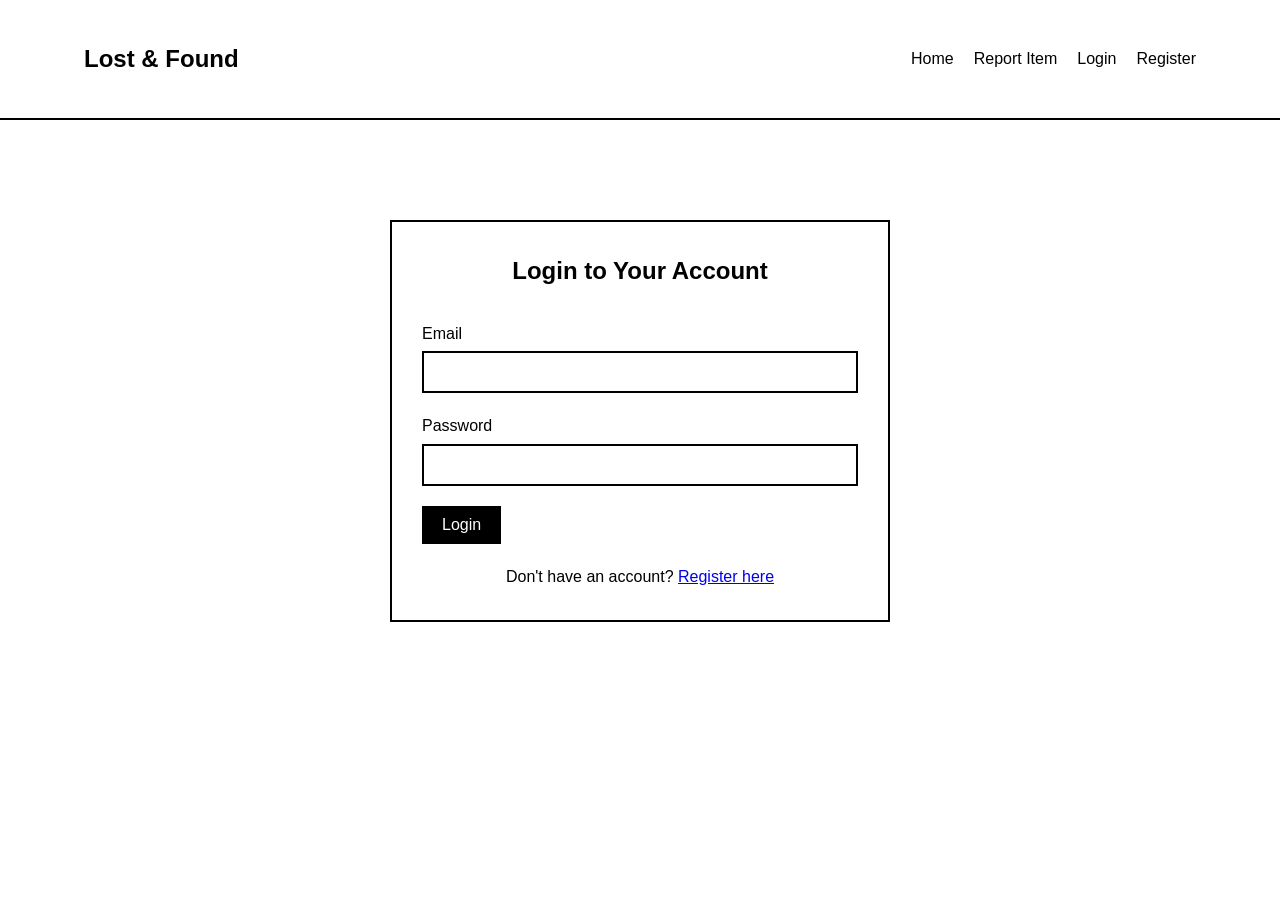
<file: login.html>
<!DOCTYPE html>
<html lang="en">
<head>
    <meta charset="UTF-8">
    <meta name="viewport" content="width=device-width, initial-scale=1.0">
    <title>Lost & Found | Login</title>
    <link rel="stylesheet" href="styles.css">
</head>
<body>
    <header>
        <div class="container">
            <nav>
                <a href="index.html" class="logo">Lost & Found</a>
                <ul>
                    <li><a href="index.html">Home</a></li>
                    <li><a href="report-item.html">Report Item</a></li>
                    <li><a href="login.html">Login</a></li>
                    <li><a href="register.html">Register</a></li>
                </ul>
            </nav>
        </div>
    </header>

    <main class="container">
        <div class="form-container">
            <h2>Login to Your Account</h2>
            <form class="login-form">
                <div class="form-group">
                    <label for="email">Email</label>
                    <input type="email" id="email" name="email" required>
                </div>
                <div class="form-group">
                    <label for="password">Password</label>
                    <input type="password" id="password" name="password" required>
                </div>
                <button type="submit" class="btn">Login</button>
            </form>
            <p style="text-align: center; margin-top: 20px;">Don't have an account? <a href="register.html">Register here</a></p>
        </div>
    </main>

   

    <script src="script.js"></script>
</body>
</html>
</file>
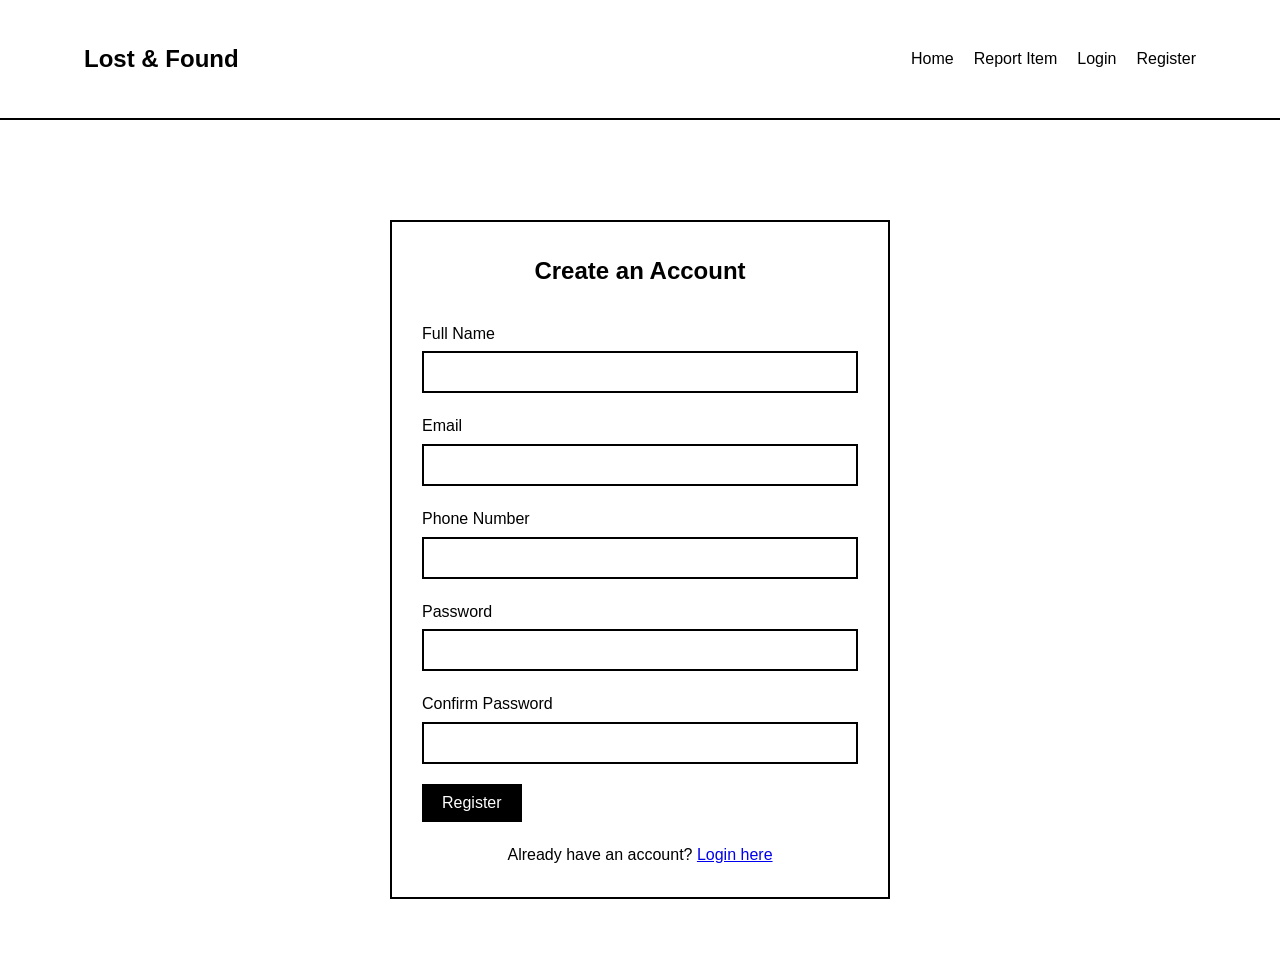
<file: register.html>
<!DOCTYPE html>
<html lang="en">
<head>
    <meta charset="UTF-8">
    <meta name="viewport" content="width=device-width, initial-scale=1.0">
    <title>Lost & Found | Register</title>
    <link rel="stylesheet" href="styles.css">
</head>
<body>
    <header>
        <div class="container">
            <nav>
                <a href="index.html" class="logo">Lost & Found</a>
                <ul>
                    <li><a href="index.html">Home</a></li>
                    <li><a href="report-item.html">Report Item</a></li>
                    <li><a href="login.html">Login</a></li>
                    <li><a href="register.html">Register</a></li>
                </ul>
            </nav>
        </div>
    </header>

    <main class="container">
        <div class="form-container">
            <h2>Create an Account</h2>
            <form class="register-form">
                <div class="form-group">
                    <label for="name">Full Name</label>
                    <input type="text" id="name" name="name" required>
                </div>
                <div class="form-group">
                    <label for="email">Email</label>
                    <input type="email" id="email" name="email" required>
                </div>
                <div class="form-group">
                    <label for="phone">Phone Number</label>
                    <input type="tel" id="phone" name="phone" required>
                </div>
                <div class="form-group">
                    <label for="password">Password</label>
                    <input type="password" id="password" name="password" required>
                </div>
                <div class="form-group">
                    <label for="confirm-password">Confirm Password</label>
                    <input type="password" id="confirm-password" name="confirm-password" required>
                </div>
                <button type="submit" class="btn">Register</button>
            </form>
            <p style="text-align: center; margin-top: 20px;">Already have an account? <a href="login.html">Login here</a></p>
        </div>
    </main>

    

    <script src="script.js"></script>
</body>
</html>
</file>
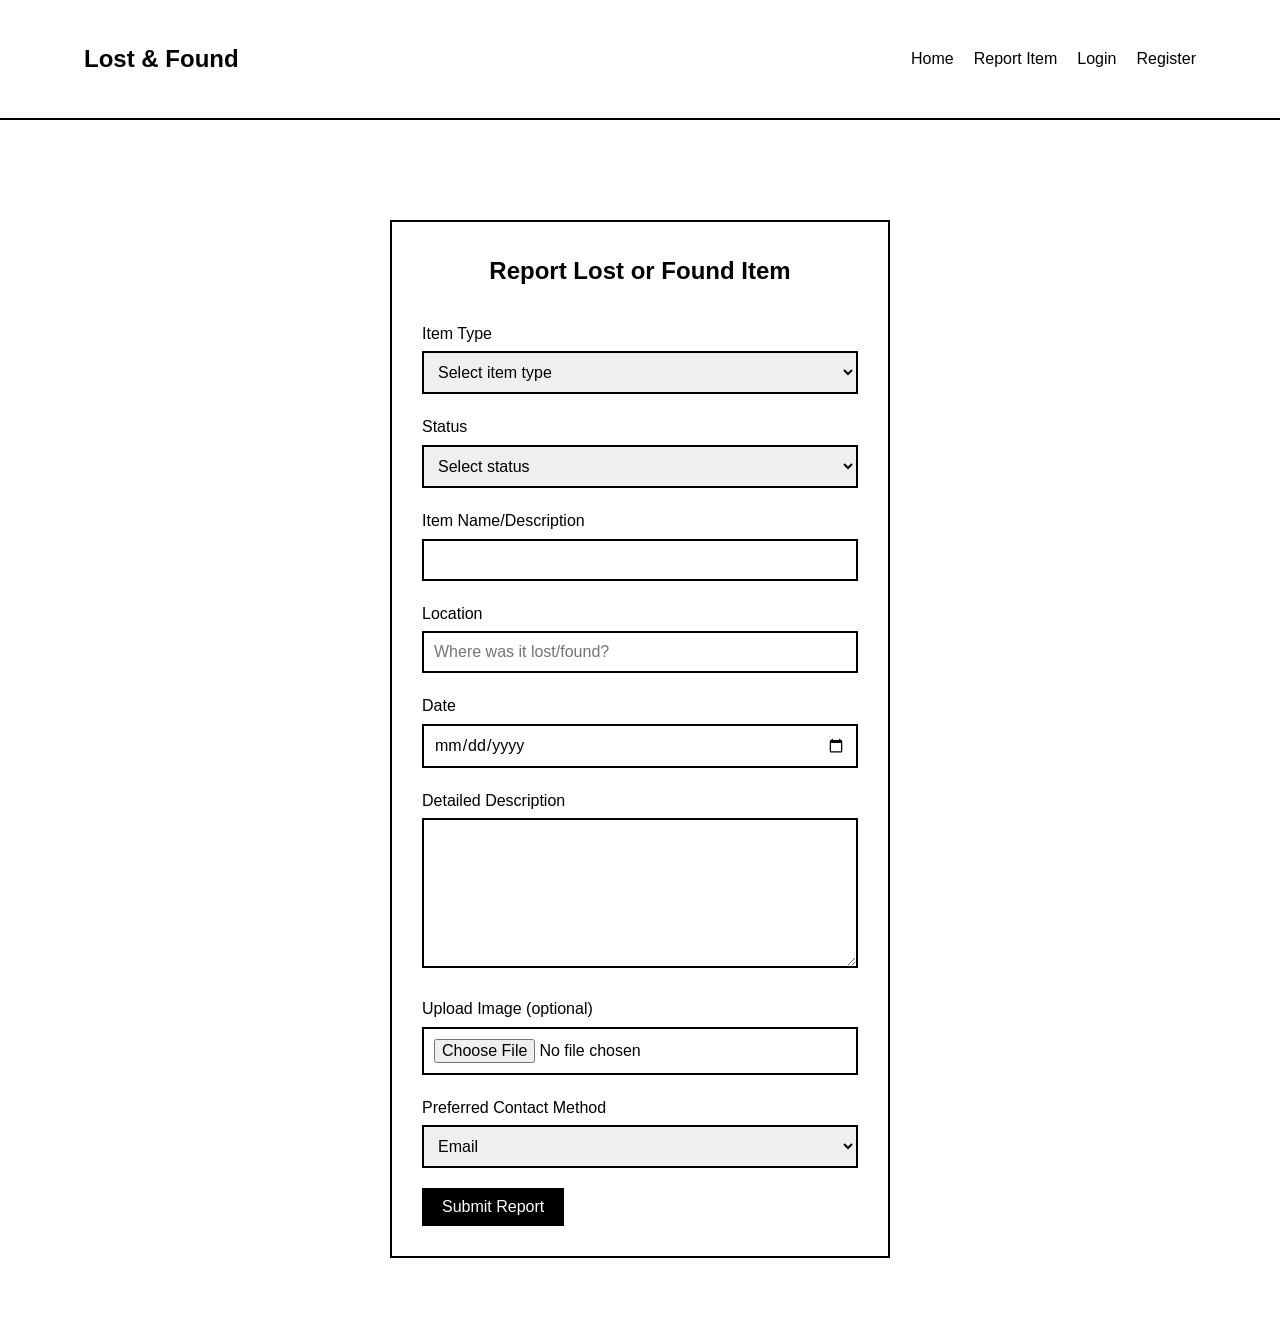
<file: report-item.html>
<!DOCTYPE html>
<html lang="en">
<head>
    <meta charset="UTF-8">
    <meta name="viewport" content="width=device-width, initial-scale=1.0">
    <title>Lost & Found | Report Item</title>
    <link rel="stylesheet" href="styles.css">
</head>
<body>
    <header>
        <div class="container">
            <nav>
                <a href="index.html" class="logo">Lost & Found</a>
                <ul>
                    <li><a href="index.html">Home</a></li>
                    <li><a href="report-item.html">Report Item</a></li>
                    <li><a href="login.html">Login</a></li>
                    <li><a href="register.html">Register</a></li>
                </ul>
            </nav>
        </div>
    </header>

    <main class="container">
        <div class="form-container">
            <h2>Report Lost or Found Item</h2>
            <form class="report-form">
                <div class="form-group">
                    <label for="item-type">Item Type</label>
                    <select id="item-type" name="item-type" required>
                        <option value="">Select item type</option>
                        <option value="wallet">Wallet/Purse</option>
                        <option value="phone">Phone</option>
                        <option value="keys">Keys</option>
                        <option value="jewelry">Jewelry</option>
                        <option value="bag">Bag/Backpack</option>
                        <option value="documents">Documents</option>
                        <option value="other">Other</option>
                    </select>
                </div>
                
                <div class="form-group">
                    <label for="item-status">Status</label>
                    <select id="item-status" name="item-status" required>
                        <option value="">Select status</option>
                        <option value="lost">I lost this item</option>
                        <option value="found">I found this item</option>
                    </select>
                </div>
                
                <div class="form-group">
                    <label for="item-name">Item Name/Description</label>
                    <input type="text" id="item-name" name="item-name" required>
                </div>
                
                <div class="form-group">
                    <label for="item-location">Location</label>
                    <input type="text" id="item-location" name="item-location" required placeholder="Where was it lost/found?">
                </div>
                
                <div class="form-group">
                    <label for="item-date">Date</label>
                    <input type="date" id="item-date" name="item-date" required>
                </div>
                
                <div class="form-group">
                    <label for="item-description">Detailed Description</label>
                    <textarea id="item-description" name="item-description" required></textarea>
                </div>
                
                <div class="form-group">
                    <label for="item-image">Upload Image (optional)</label>
                    <input type="file" id="item-image" name="item-image" accept="image/*">
                </div>
                
                <div class="form-group">
                    <label for="contact-method">Preferred Contact Method</label>
                    <select id="contact-method" name="contact-method" required>
                        <option value="email">Email</option>
                        <option value="phone">Phone</option>
                    </select>
                </div>
                
                <button type="submit" class="btn">Submit Report</button>
            </form>
        </div>
    </main>

    

    <script src="script.js"></script>
</body>
</html>
</file>
<file: styles.css>
* {
    margin: 0;
    padding: 0;
    box-sizing: border-box;
    font-family: 'Helvetica', Arial, sans-serif;
}

body {
    background-color: white;
    color: black;
    line-height: 1.6;
}

.container {
    width: 90%;
    max-width: 1200px;
    margin: 0 auto;
    padding: 20px;
}

header {
    border-bottom: 2px solid black;
    padding: 20px 0;
    margin-bottom: 30px;
}

nav {
    display: flex;
    justify-content: space-between;
    align-items: center;
}

.logo {
    font-size: 24px;
    font-weight: bold;
    text-decoration: none;
    color: black;
}

nav ul {
    display: flex;
    list-style: none;
}

nav ul li {
    margin-left: 20px;
}

nav ul li a {
    text-decoration: none;
    color: black;
    font-weight: 500;
}

nav ul li a:hover {
    text-decoration: underline;
}

.btn {
    display: inline-block;
    padding: 10px 20px;
    background-color: black;
    color: white;
    text-decoration: none;
    border: none;
    cursor: pointer;
    font-size: 16px;
    transition: all 0.3s;
}

.btn:hover {
    background-color: #333;
}

.btn-outline {
    background-color: transparent;
    color: black;
    border: 2px solid black;
}

.btn-outline:hover {
    background-color: black;
    color: white;
}

footer {
    border-top: 2px solid black;
    padding: 20px 0;
    margin-top: 50px;
    text-align: center;
}

.hero {
    text-align: center;
    padding: 60px 0;
}

.hero h1 {
    font-size: 48px;
    margin-bottom: 20px;
}

.hero p {
    font-size: 20px;
    margin-bottom: 30px;
    max-width: 800px;
    margin-left: auto;
    margin-right: auto;
}

.features {
    display: grid;
    grid-template-columns: repeat(auto-fit, minmax(300px, 1fr));
    gap: 30px;
    margin: 50px 0;
}

.feature-card {
    border: 2px solid black;
    padding: 30px;
    text-align: center;
}

.feature-card h3 {
    margin-bottom: 15px;
    font-size: 24px;
}
.form-container {
    max-width: 500px;
    margin: 50px auto;
    padding: 30px;
    border: 2px solid black;
}

.form-container h2 {
    text-align: center;
    margin-bottom: 30px;
}

.form-group {
    margin-bottom: 20px;
}

.form-group label {
    display: block;
    margin-bottom: 5px;
    font-weight: 500;
}

.form-group input,
.form-group textarea,
.form-group select {
    width: 100%;
    padding: 10px;
    border: 2px solid black;
    font-size: 16px;
}

.form-group textarea {
    height: 150px;
    resize: vertical;
}


.items-grid {
    display: grid;
    grid-template-columns: repeat(auto-fill, minmax(250px, 1fr));
    gap: 20px;
    margin: 30px 0;
}

.item-card {
    border: 2px solid black;
    padding: 20px;
}

.item-card img {
    width: 100%;
    height: 200px;
    object-fit: cover;
    margin-bottom: 15px;
    border: 1px solid black;
}

.item-card h3 {
    margin-bottom: 10px;
}

.item-card p {
    margin-bottom: 15px;
}


@media (max-width: 768px) {
    nav {
        flex-direction: column;
    }
    
    nav ul {
        margin-top: 20px;
    }
    
    .hero h1 {
        font-size: 36px;
    }
    
    .hero p {
        font-size: 18px;
    }
}
</file>
